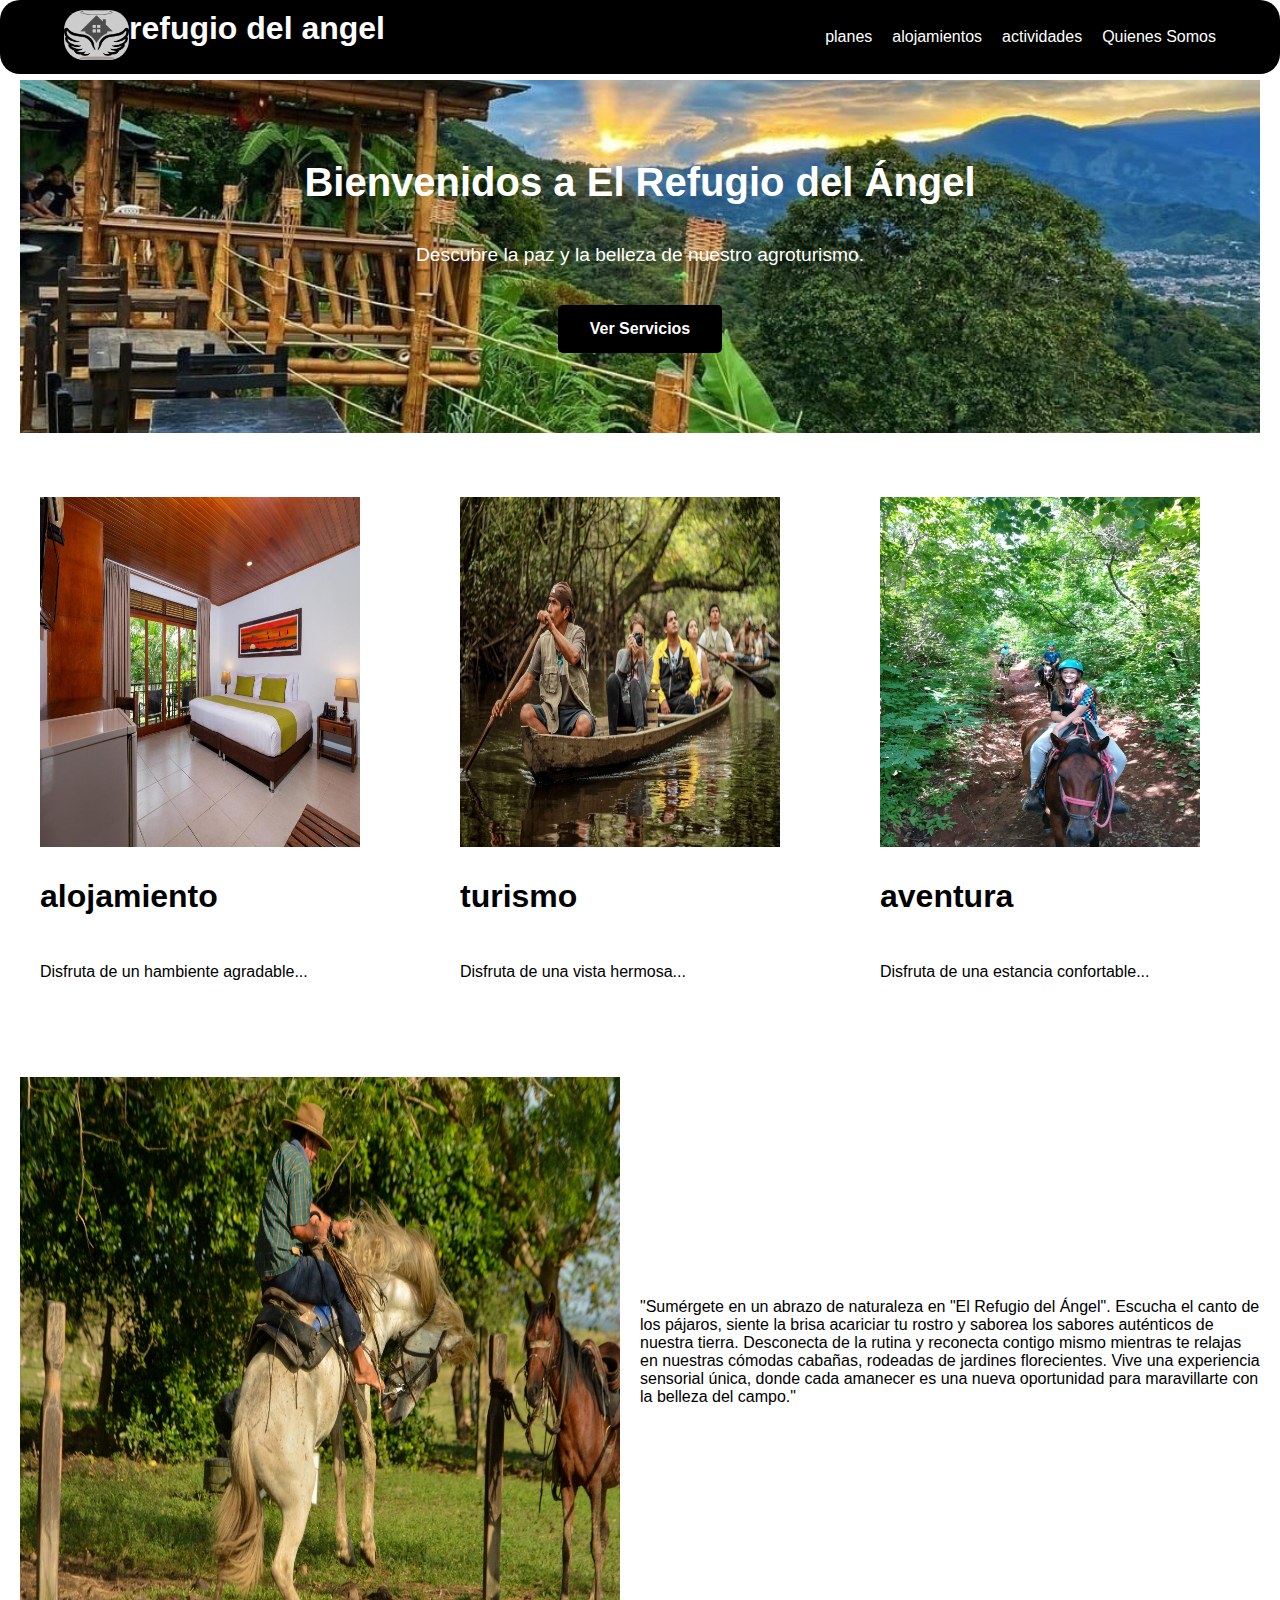
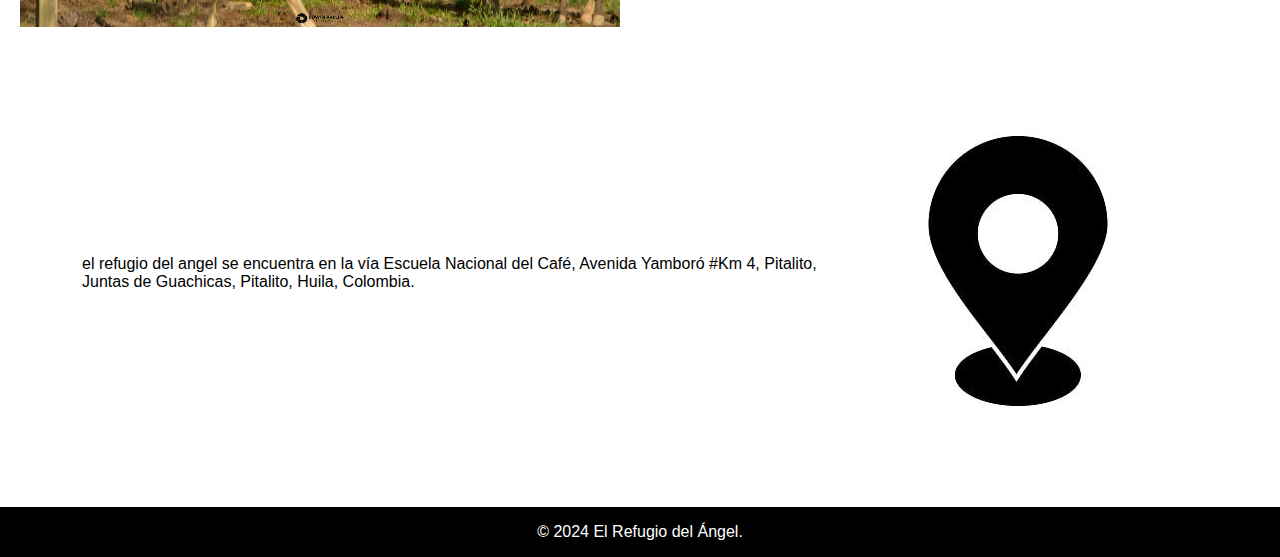
<file: index.html>
<!DOCTYPE html>
<html lang="es">
<head>
    <meta charset="UTF-8">
    <meta name="viewport" content="width=device-width, initial-scale=1.0">
    <title>El Refugio del Ángel - Inicio</title>
    <link rel="stylesheet" href="styles/styles.css">
</head>
<body>
    <header>
        <div class="container">
            <div class="logo">
            <a href="index.html">
                <img src="images/logorefugiodelangel-1.png" alt="logo de la finca">
            </a>
                <h1>refugio del angel</h1>
            
            </div>
            <nav>
                <ul>
                    <li><a href="planes.html">planes</a></li>
                    <li><a href="alojamiento.html">alojamientos</a></li>
                    <li><a href="actividades.html">actividades</a></li>
                    <li><a href="about.html">Quienes Somos</a></li>
                </ul>
            </nav>
        </div>
    </header>
    <main>
        <!-- Landing Page -->
        <section id="home" class="hero">
            <div class="container">
                <h2>Bienvenidos a El Refugio del Ángel</h2>
                <p>Descubre la paz y la belleza de nuestro agroturismo.</p>
                <a href="alojamiento.html" class="btn">Ver Servicios</a>
            </div>
        </section>
        <br><br><br>
        <section class="slider">
            
            <nav>

                <ul>
                    <li>
                        <div class="cabaña">
                            <a href="alojamiento.html""><img src="images/habitacion.jpg" alt="Cabaña 1"></a>
                            <h2>alojamiento</h2>
                            <p>Disfruta de un hambiente agradable...</p>
                        </div>
    
                    </li>
                    <li>
                        <div class="cabaña">
                            <a href="actividades.html" ><img src="images/turismo.jpg" alt="Cabaña 1"></a>
                            <h2>turismo </h2>
                            <p>Disfruta de una vista hermosa...</p>
                        </div>
    
    
    
                    </li>
                    <li>
                        
                        <div class="cabaña">
                            <a href="planes.html"><img src="images/aventuras.jpeg" alt="Cabaña 1"></a>
                            <h2>aventura </h2>
                            <p>Disfruta de una estancia confortable...</p>
                        </div>
                    </li>
                </ul>
            </nav>
            <br><br><br>
            
        </section>
        <section>

        
            <div class="txtimg">

                <img src="images/brrr.jpeg" alt="Descripción de la imagen" class="imagen">
                <p class="texto">"Sumérgete en un abrazo de naturaleza en "El Refugio del Ángel". Escucha el canto de los pájaros,
                    siente la brisa acariciar tu rostro y saborea los sabores auténticos de nuestra tierra. Desconecta de la rutina y 
                    reconecta contigo mismo mientras te relajas en nuestras cómodas cabañas, rodeadas de jardines florecientes. Vive 
                    una experiencia sensorial única, 
                    donde cada amanecer es una nueva oportunidad para maravillarte con la belleza del campo."</p>
            </div>
        </section>
    <section>
        <div class=" ubicacion">
            <p class="texto">el refugio del angel se encuentra en la vía Escuela Nacional del Café, Avenida Yamboró #Km 4, Pitalito, Juntas de Guachicas, Pitalito, Huila, Colombia.</p>
            <a href="https://www.google.com/maps/place/La+mondaquera/@7.1107437,-73.1112523,17z/data=!3m1!4b1!4m6!3m5!1s0x8e683f4eaa7659c1:0x8bdd47e044a342e8!8m2!3d7.1107437!4d-73.108672!16s%2Fg%2F11l6t_9mgr?entry=ttu&g_ep=EgoyMDI0MDkwOC4wIKXMDSoASAFQAw%3D%3D ">
                <img src="images/ubicacion.jpg" alt="Descripción de la imagen" class="ubi">
            </a>
            </div>
    </section>
        </body>
    </main>
    <footer>
        <div class="container">
            <p>&copy; 2024 El Refugio del Ángel.</p>
        </div>
    </footer>
</body>
</html>
</file>
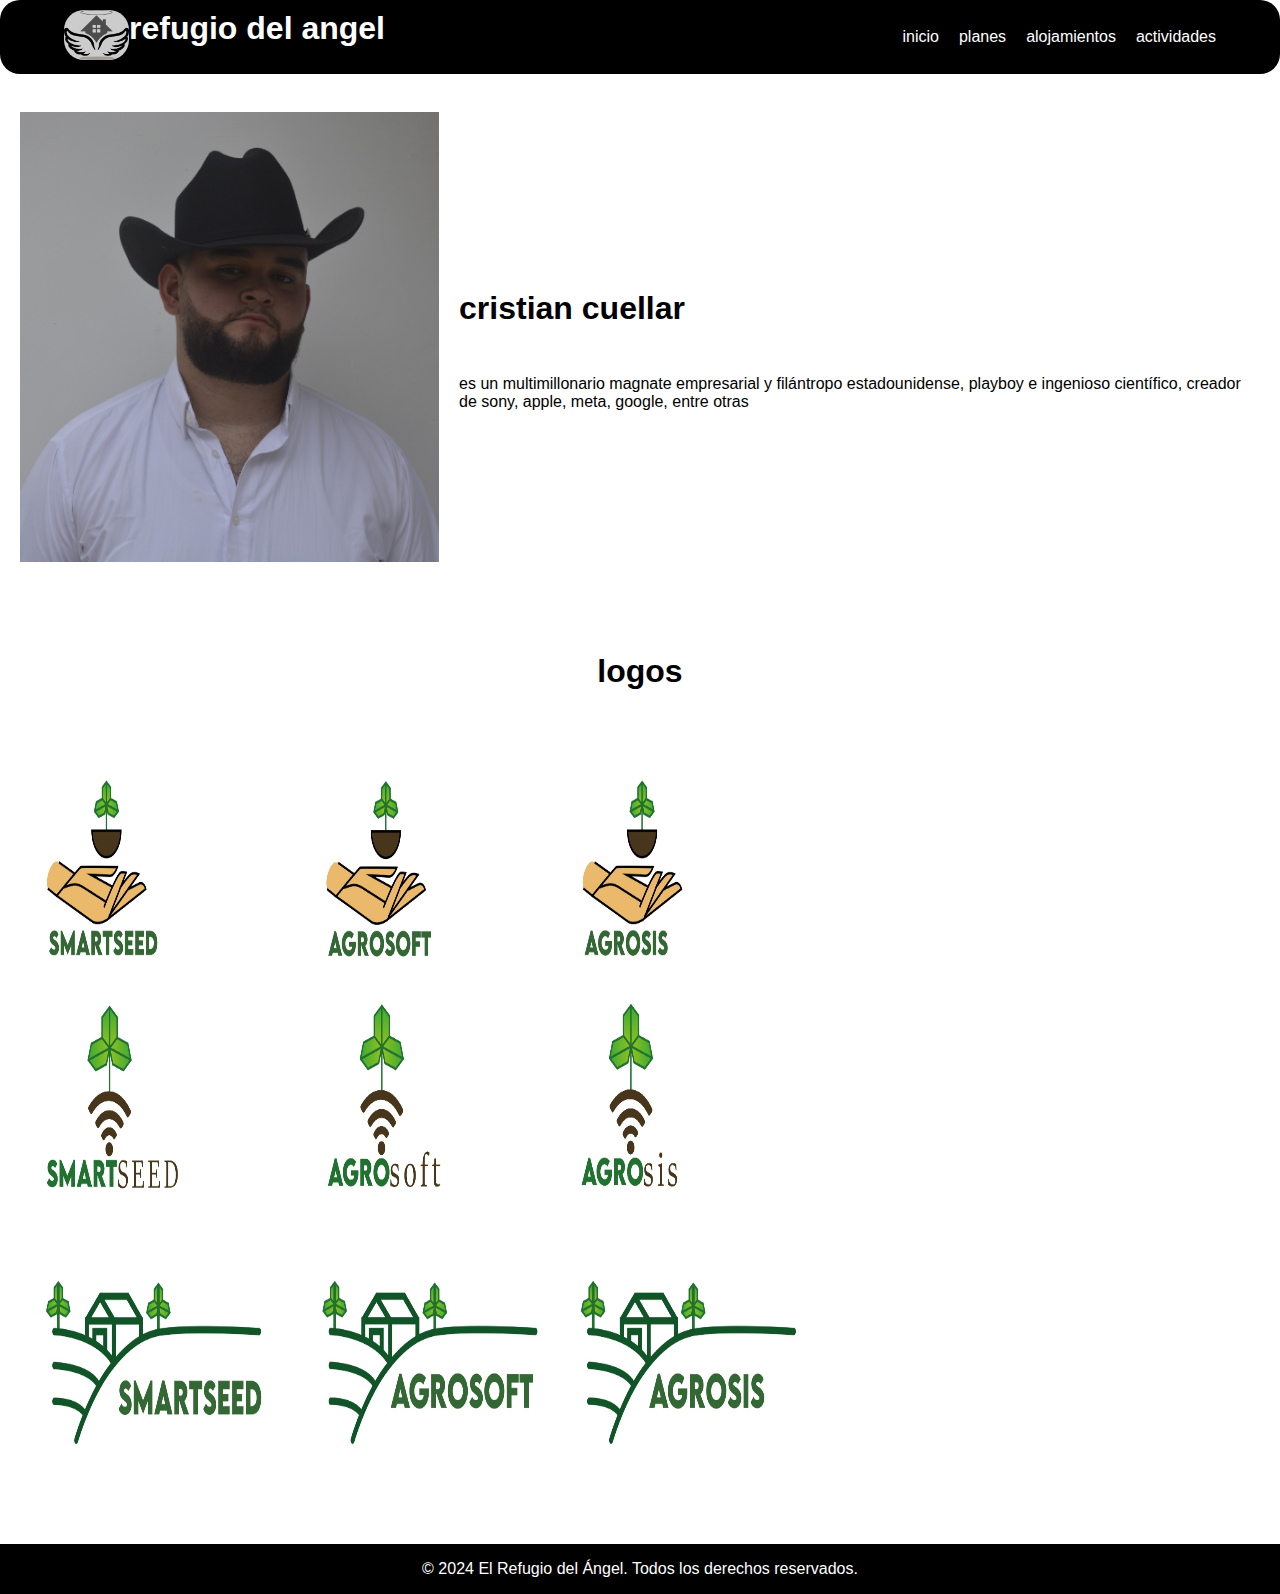
<file: about.html>
<!DOCTYPE html>
<html lang="es">
<head>
    <meta charset="UTF-8">
    <meta name="viewport" content="width=device-width, initial-scale=1.0">
    <title>El Refugio del Ángel - Quienes Somos</title>
    <link rel="stylesheet" href="styles/styles.css">
</head>
<body>
    <header>
        <div class="container">
            <div class="logo">
                <a href="index.html">
                    <img src="images/logorefugiodelangel-1.png" alt="logo de la finca">
                </a>
                <h1>refugio del angel</h1>
            </div>
            <nav>
                <ul>
                    <li><a href="index.html">inicio</a></li>
                    <li><a href="planes.html">planes</a></li>
                    <li><a href="services.html">alojamientos</a></li>
                    <li><a href="shop.html">actividades</a></li>
                </ul>
            </nav>
        </div>
    </header>
    <main>
        <section>

        
            <div class="txtimg">

                    <img src="images/_DSC0190.JPG" alt="Descripción de la imagen" class="yotas">
                <div>
                    <h2 >cristian cuellar</h2>
                    <p class="texto">es un multimillonario magnate empresarial y filántropo estadounidense, playboy e ingenioso científico, 
                        creador de sony, apple, meta, google, entre otras </p>
                </div>
            </div>
        </section>
        
        <section>

                <h2 class="logoss">logos</h2>
            <div >
                <img src="images/rect338.jpg" class="loogos" >
            </div>
        </section>
    </main>
    <footer>
        <div class="container">
            <p>&copy; 2024 El Refugio del Ángel. Todos los derechos reservados.</p>
        </div>
    </footer>
</body>
</html>
</file>
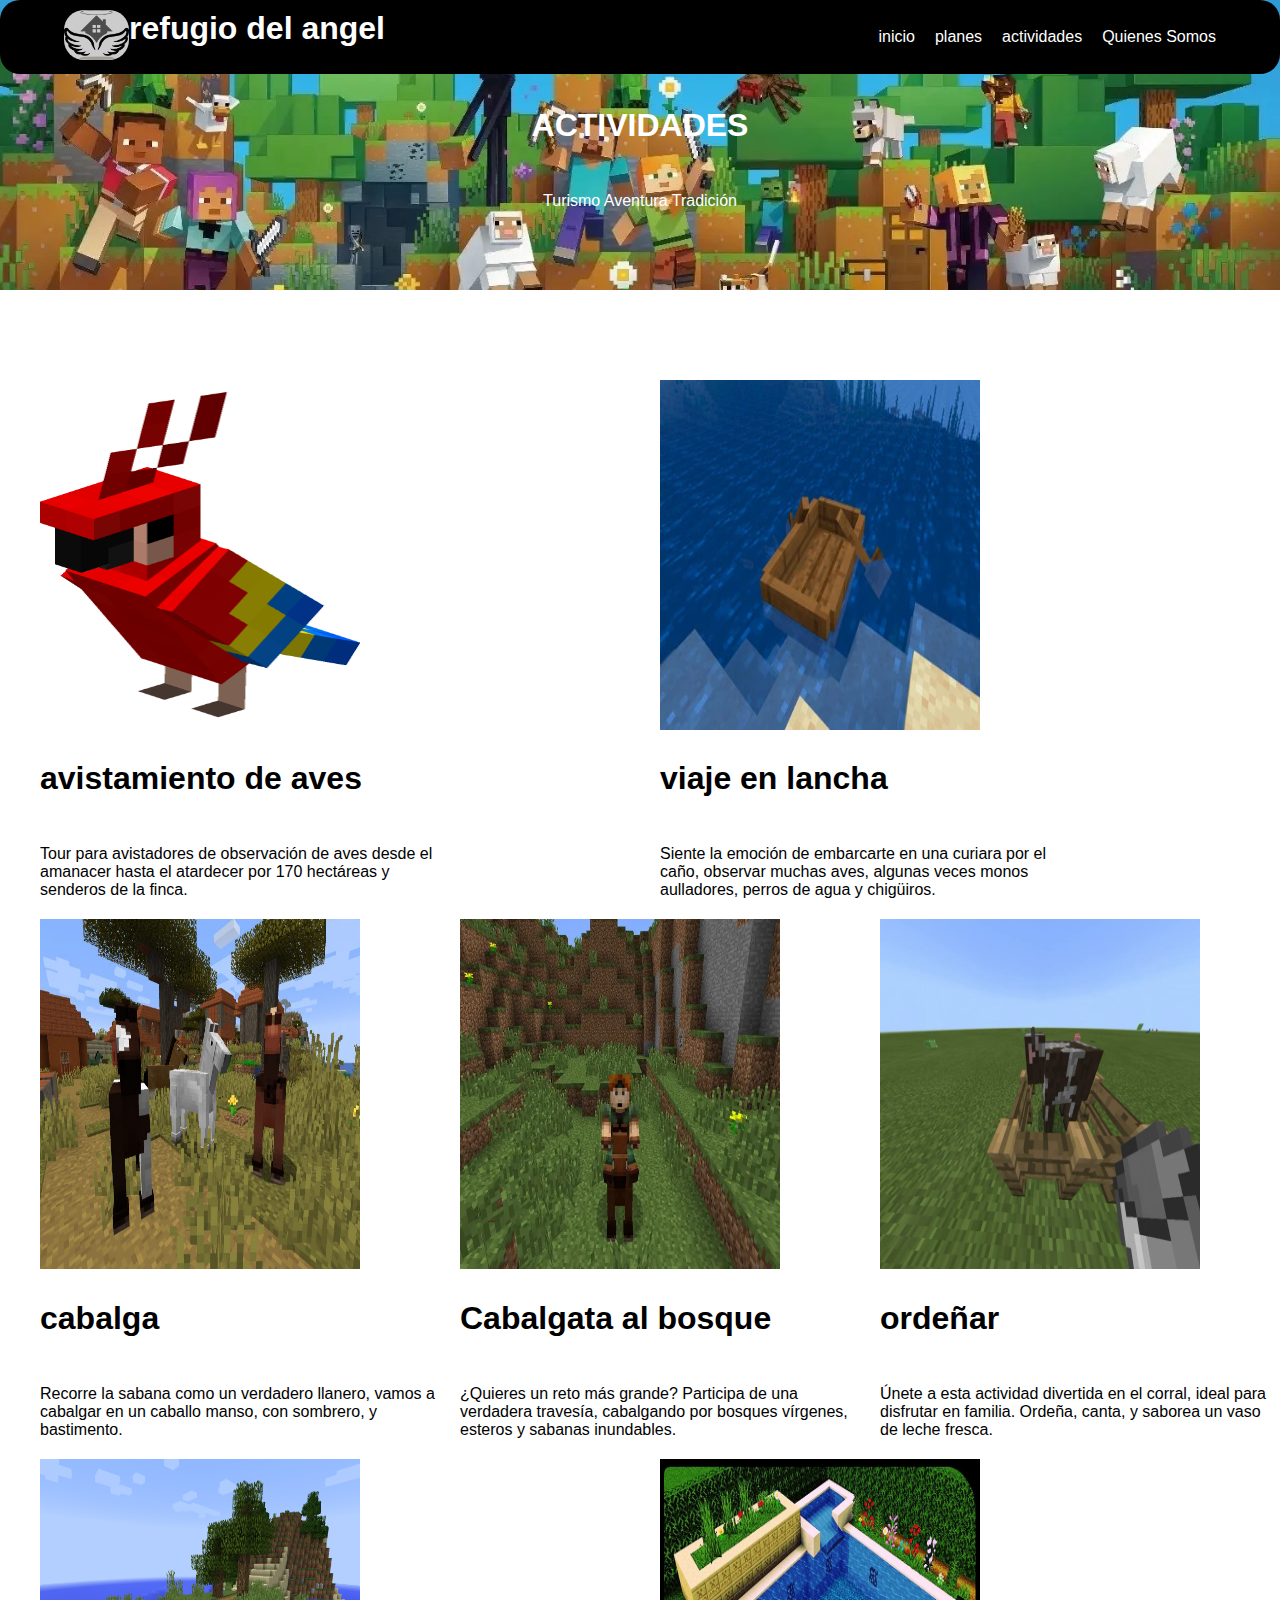
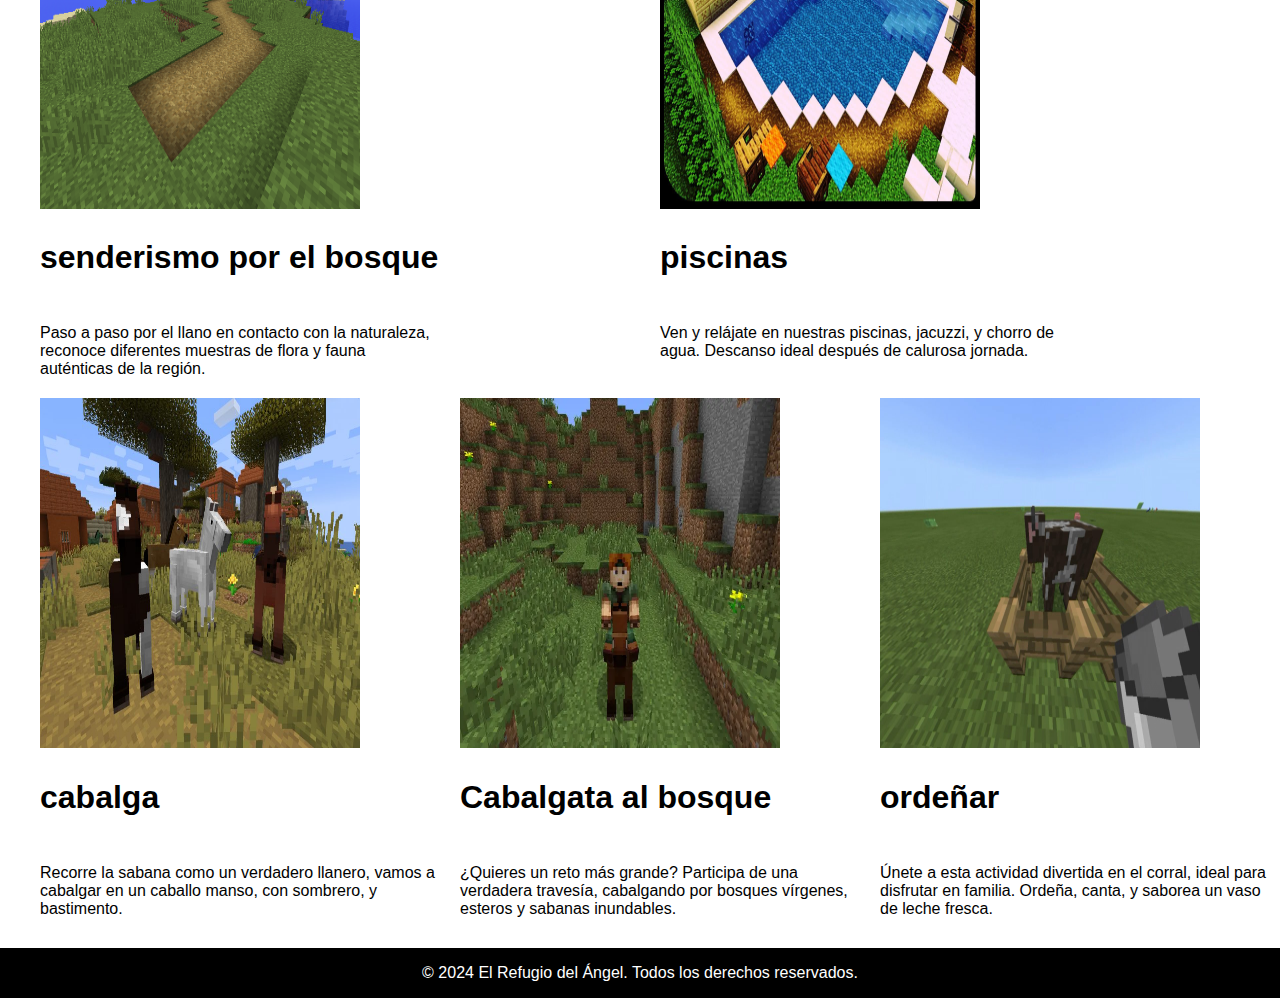
<file: actividades.html>
<!DOCTYPE html>
<html lang="es">
<head>
    <meta charset="UTF-8">
    <meta name="viewport" content="width=device-width, initial-scale=1.0">
    <title>El Refugio del Ángel - Servicios</title>
    <link rel="stylesheet" href="styles/styles.css">
</head>
<body>
    <header>
        <div class="container">
            <div class="logo">
                <a href="index.html">
                    <img src="images/logorefugiodelangel-1.png" alt="logo de la finca">
                </a>
                <h1>refugio del angel</h1>
            </div>
            <nav>
                <ul>
                    <li><a href="index.html">inicio</a></li>
                    <li><a href="planes.html">planes</a></li>                   
                    <li><a href="actividades.html">actividades</a></li>
                    <li><a href="about.html">Quienes Somos</a></li>
                </ul>
            </nav>
        </div>
    </header>

    <section id="home" class="ACT">
        <div class="container">
            <h2>ACTIVIDADES</h2>
            <span>Turismo Aventura Tradición</span>
        </div>
    </section>

    <main>

        <section class="slider">
            <nav>
                <ul>
                    <li>
                        <div class="cabaña">
                            <a href="#l""><img src="images/ave.webp" alt="Cabaña 1"></a>
                                <h2>avistamiento de aves</h2>
                                <p>Tour para avistadores de observación de aves desde el amanacer hasta el atardecer por 170 hectáreas y senderos de la finca.</p>
                        </div>
                    </li>

                    <li>
                        <div class="cabañas">
                            <a href="alojamiento.html" ><img src="images/lancha.webp" alt="Cabaña 1"></a>
                            <h2>viaje en lancha</h2>
                            <p>Siente la emoción de embarcarte en una curiara por el caño, observar muchas aves, algunas veces monos aulladores, perros de agua y chigüiros.</p>
                        </div>
                    </li>
                </ul>
            </nav>
        </section>

        <section class="slider">
            <nav>
                <ul>
                    <li>
                        <div class="cabañas">
                            <a href="alojamiento.html""><img src="images/cabayos.jpg" alt="Cabaña 1"></a>
                            <h2>cabalga</h2>
                            <p>Recorre la sabana como un verdadero llanero, vamos a cabalgar en un caballo manso, con sombrero, y bastimento.</p>
                        </div>
                    </li>

                    <li>
                        <div class="cabaña">
                            <a href="alojamiento.html" ><img src="images/montar caballo.webp" alt="Cabaña 1"></a>
                            <h2>Cabalgata al bosque</h2>
                            <p>¿Quieres un reto más grande? Participa de una verdadera travesía, cabalgando por bosques vírgenes, esteros y sabanas inundables.</p>
                        </div>
                    </li>

                        <li>
                            <div class="cabaña">
                                <a href="alojamiento.html" ><img src="images/ordeñar.jpg" alt="Cabaña 1"></a>
                                <h2> ordeñar</h2>
                                <p>Únete a esta actividad divertida en el corral, ideal para disfrutar en familia. Ordeña, canta, y saborea un vaso de leche fresca.</p>
                            </div>
                        </li>
                </ul>
            </nav>
        </section>

        <section class="slider">
            <nav>
                <ul>
                    <li>
                        <div class="cabaña">
                            <a href="#l""><img src="images/senderismo.png" alt="Cabaña 1"></a>
                                <h2>senderismo por el bosque</h2>
                                <p>Paso a paso por el llano en contacto con la naturaleza, reconoce diferentes muestras de flora y fauna auténticas de la región.</p>
                        </div>
                    </li>

                    <li>
                        <div class="cabañas">
                            <a href="alojamiento.html" ><img src="images/piscina.jpg" alt="Cabaña 1"></a>
                            <h2>piscinas</h2>
                            <p>Ven y relájate en nuestras piscinas, jacuzzi, y chorro de agua. Descanso ideal después de calurosa jornada.</p>
                        </div>
                    </li>
                </ul>
            </nav>
        </section>

        <section class="slider">
            <nav>
                <ul>
                    <li>
                        <div class="cabañas">
                            <a href="alojamiento.html""><img src="images/cabayos.jpg" alt="Cabaña 1"></a>
                            <h2>cabalga</h2>
                            <p>Recorre la sabana como un verdadero llanero, vamos a cabalgar en un caballo manso, con sombrero, y bastimento.</p>
                        </div>
                    </li>

                    <li>
                        <div class="cabaña">
                            <a href="alojamiento.html" ><img src="images/montar caballo.webp" alt="Cabaña 1"></a>
                            <h2>Cabalgata al bosque</h2>
                            <p>¿Quieres un reto más grande? Participa de una verdadera travesía, cabalgando por bosques vírgenes, esteros y sabanas inundables.</p>
                        </div>
                    </li>

                        <li>
                            <div class="cabaña">
                                <a href="alojamiento.html" ><img src="images/ordeñar.jpg" alt="Cabaña 1"></a>
                                <h2> ordeñar</h2>
                                <p>Únete a esta actividad divertida en el corral, ideal para disfrutar en familia. Ordeña, canta, y saborea un vaso de leche fresca.</p>
                            </div>
                        </li>
                </ul>
            </nav>
        </section>

        

    </main>
    <footer>
        <div class="container">
            <p>&copy; 2024 El Refugio del Ángel. Todos los derechos reservados.</p>
        </div>
    </footer>
</body>
</html>
</file>
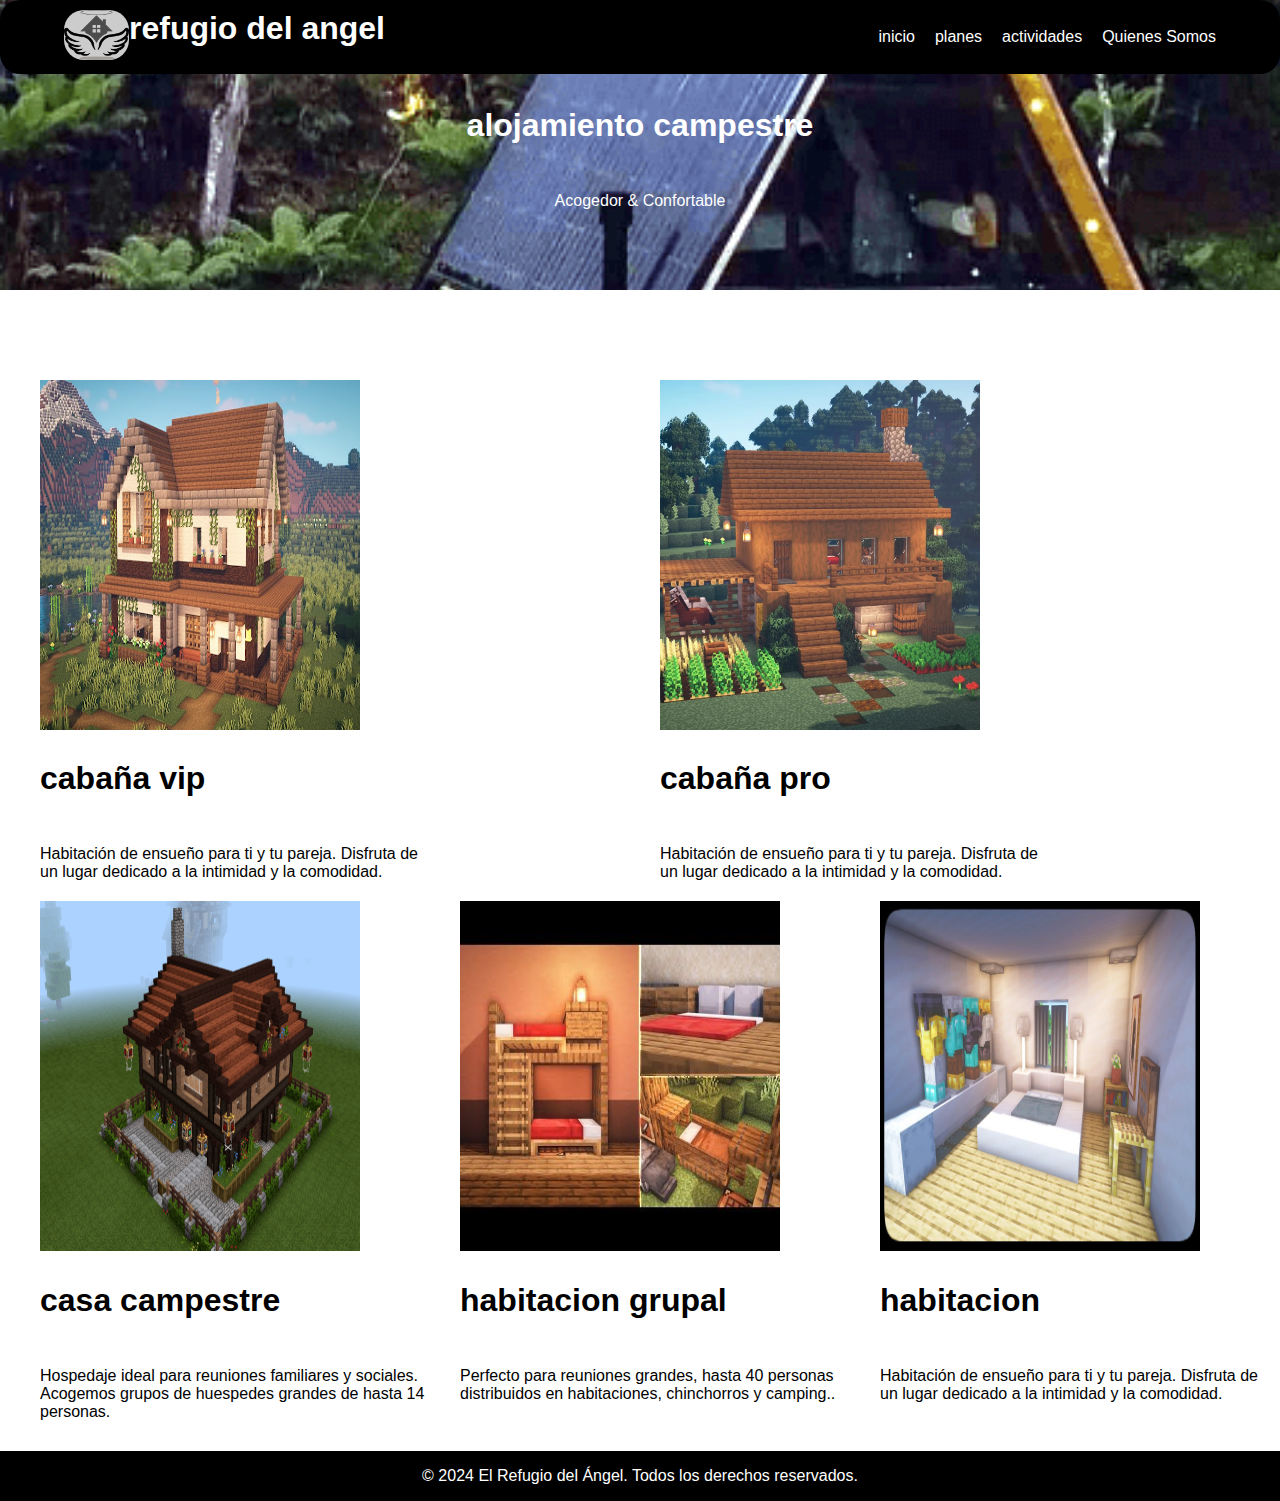
<file: alojamiento.html>
<!DOCTYPE html>
<html lang="es">
<head>
    <meta charset="UTF-8">
    <meta name="viewport" content="width=device-width, initial-scale=1.0">
    <title>El Refugio del Ángel - Servicios</title>
    <link rel="stylesheet" href="styles/styles.css">
</head>
<body>
    <header>
        <div class="container">
            <div class="logo">
                <a href="index.html">
                    <img src="images/logorefugiodelangel-1.png" alt="logo de la finca">
                </a>
                <h1>refugio del angel</h1>
            </div>
            <nav>
                <ul>
                    <li><a href="index.html">inicio</a></li>
                    <li><a href="planes.html">planes</a></li>                   
                    <li><a href="actividades.html">actividades</a></li>
                    <li><a href="about.html">Quienes Somos</a></li>
                </ul>
            </nav>
        </div>
    </header>

    <section id="home" class="aloja">
        <div class="container">
            <h2>alojamiento campestre</h2>
            <span>Acogedor & Confortable</span>
        </div>
    </section>

    <main>

        <section class="slider">
            <nav>
                <ul>
                    <li>
                        <div class="cabaña">
                            <a href="#l""><img src="images/cabaña 1.jpg" alt="Cabaña 1"></a>
                                <h2>cabaña vip</h2>
                                <p>Habitación de ensueño para ti y tu pareja. Disfruta de un lugar dedicado a la intimidad y la comodidad.</p>
                        </div>
                    </li>

                    <li>
                        <div class="cabañas">
                            <a href="alojamiento.html" ><img src="images/cabaña 2.webp" alt="Cabaña 1"></a>
                            <h2>cabaña pro</h2>
                            <p>Habitación de ensueño para ti y tu pareja. Disfruta de un lugar dedicado a la intimidad y la comodidad.</p>
                        </div>
                    </li>
                </ul>
            </nav>
        </section>

        <section class="slider">
            <nav>
                <ul>
                    <li>
                        <div class="cabañas">
                            <a href="alojamiento.html""><img src="images/casa campestre.png" alt="Cabaña 1"></a>
                            <h2>casa campestre</h2>
                            <p>Hospedaje ideal para reuniones familiares y sociales. Acogemos grupos de huespedes grandes de hasta 14 personas.</p>
                        </div>
                    </li>

                    <li>
                        <div class="cabaña">
                            <a href="alojamiento.html" ><img src="images/habitacion grupal.jpg" alt="Cabaña 1"></a>
                            <h2>habitacion grupal</h2>
                            <p>Perfecto para reuniones grandes, hasta 40 personas distribuidos en habitaciones, chinchorros y camping..</p>
                        </div>
                    </li>

                        <li>
                            <div class="cabaña">
                                <a href="alojamiento.html" ><img src="images/habitaciona.jpg" alt="Cabaña 1"></a>
                                <h2> habitacion </h2>
                                <p>Habitación de ensueño para ti y tu pareja. Disfruta de un lugar dedicado a la intimidad y la comodidad.</p>
                            </div>
                        </li>
                </ul>
            </nav>
        </section>

    </main>
    <footer>
        <div class="container">
            <p>&copy; 2024 El Refugio del Ángel. Todos los derechos reservados.</p>
        </div>
    </footer>
</body>
</html>
</file>
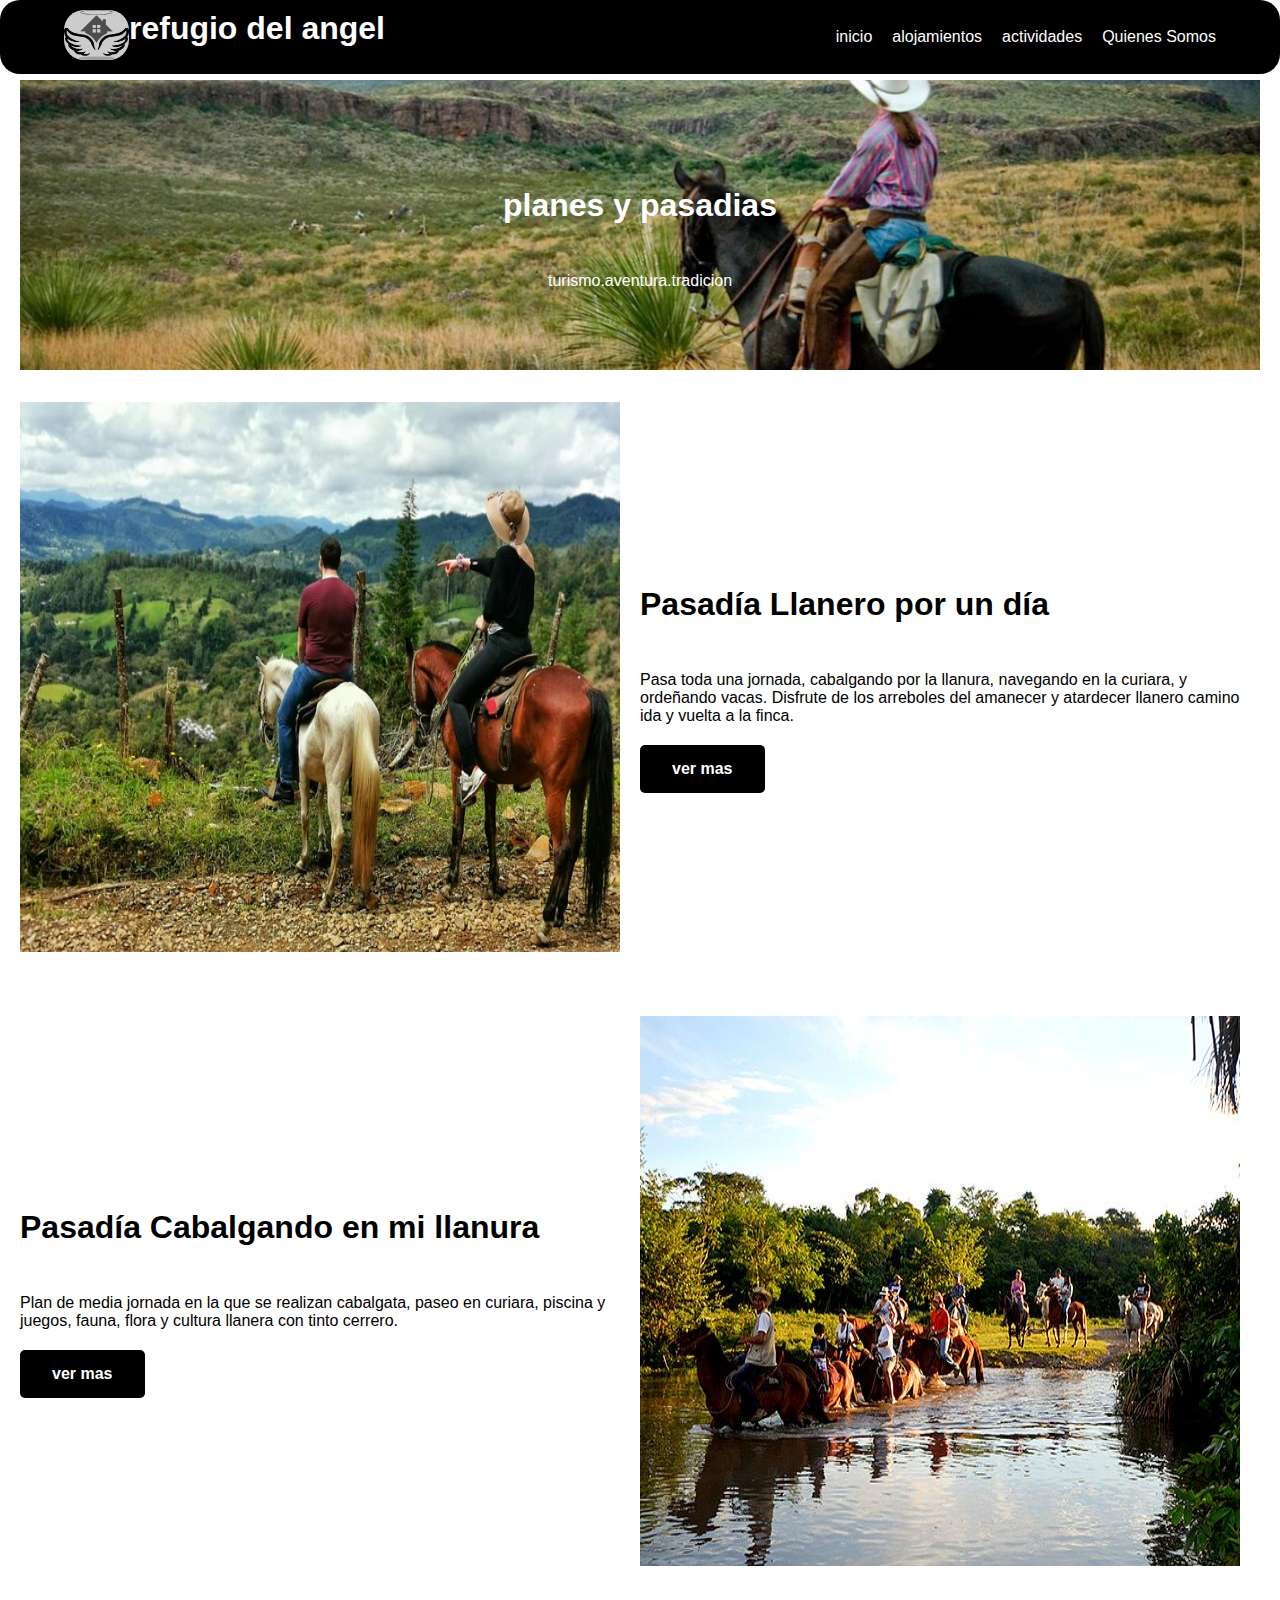
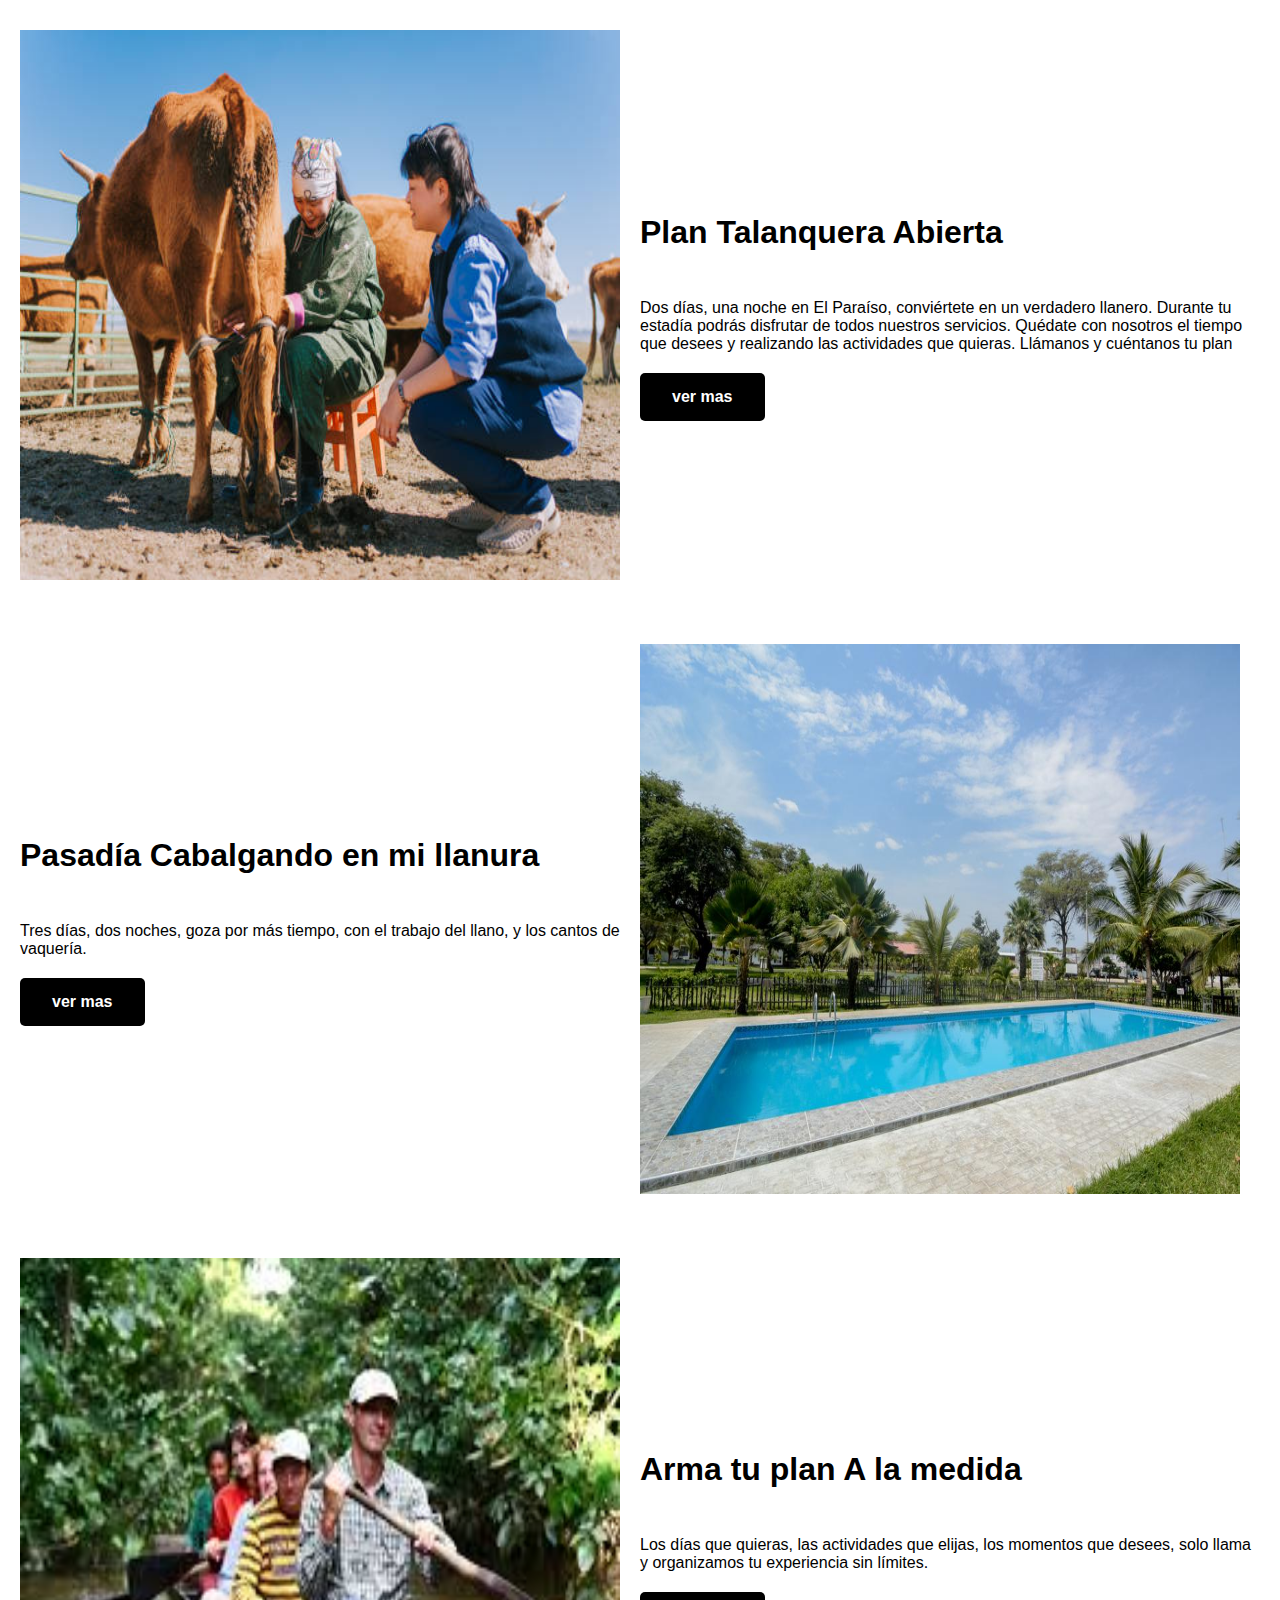
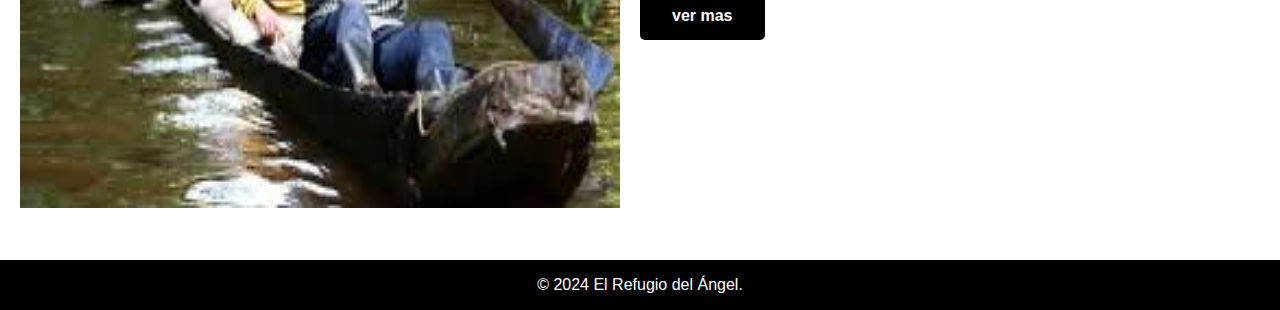
<file: planes.html>
<!DOCTYPE html>
<html lang="es">
<head>
    <meta charset="UTF-8">
    <meta name="viewport" content="width=device-width, initial-scale=1.0">
    <title>El Refugio del Ángel - Servicios</title>
    <link rel="stylesheet" href="styles/styles.css">
</head>
<body>
    <header>
        <div class="container">
            <div class="logo">
                <a href="index.html">
                    <img src="images/logorefugiodelangel-1.png" alt="logo de la finca">
                </a>
                <h1>refugio del angel</h1>
            </div>
            <nav>
                <ul>
                    <li><a href="index.html">inicio</a></li>
                    <li><a href="alojamiento.html">alojamientos</a></li>
                    <li><a href="actividades.html">actividades</a></li>
                    <li><a href="about.html">Quienes Somos</a></li>
                </ul>
            </nav>
        </div>
    </header>
    <main>

        <section id="home" class="planes">
            <div class="container">
                <h2>planes y pasadias</h2>
                <span>turismo.aventura.tradicion</span>
            </div>
        </section>

        
        <section>
            <div class="txtimg">
                    <img src="images/caballos.jpg" alt="Descripción de la imagen" class="imagen">
                <div>
                    <h2>Pasadía
                    Llanero por un día</h2>
                    <p class="texto">Pasa toda una jornada, cabalgando por la llanura, navegando en la curiara, y ordeñando vacas. 
                    Disfrute de los arreboles del amanecer y atardecer llanero camino ida y vuelta a la finca.
                    </p>
                    <a href="#alojamiento" class="btn">ver mas</a>
                </div>
            </div>
        </section>
        
        <section>
            <div class="txtimg">
                <div> 
                    <h2>Pasadía
                    Cabalgando en mi llanura</h2>
                    <p class="texto">Plan de media jornada en la que se realizan cabalgata, paseo en curiara, piscina y juegos,
                    fauna, flora y cultura llanera con tinto cerrero.
                    </p>
                    <a href="#alojamiento" class="btn">ver mas</a>
                </div>
            <img src="images/caballos 2.jpg" alt="Descripción de la imagen" class="imagen">
            </div>
        </section>

        <section>
            <div class="txtimg"> 
                    <img src="images/ordeño.jpg" alt="Descripción de la imagen" class="imagen">
                <div>
                    <h2>Plan
                    Talanquera Abierta</h2>
                    <p class="texto">Dos días, una noche en El Paraíso, conviértete en un verdadero llanero.  
                    Durante tu estadía podrás disfrutar de todos nuestros servicios. 
                    Quédate con nosotros el tiempo que desees y realizando las actividades que quieras. Llámanos y cuéntanos tu plan
                    </p>
                    <a href="#alojamiento" class="btn">ver mas</a>
                </div>
            </div>
        </section>

        <section>
            <div class="txtimg">
                <div>
                    <h2>Pasadía
                    Cabalgando en mi llanura</h2>
                    <p class="texto">Tres días, dos noches, goza por más tiempo,
                    con el trabajo del llano, y los cantos de vaquería.
                    </p>
                    <a href="#alojamiento" class="btn">ver mas</a>
                </div>
            <img src="images/aja.jpg" alt="Descripción de la imagen" class="imagen">
            </div>
        </section>

        <section>
            <div class="txtimg">
                    <img src="images/blaa.jpg" alt="Descripción de la imagen" class="imagen">
                <div>
                    <h2>Arma tu plan
                    A la medida</h2>
                    <p class="texto">Los días que quieras, las actividades que elijas, los momentos que desees, solo llama y organizamos tu experiencia sin límites.   
                    </p>
                    <a href="#alojamiento" class="btn">ver mas</a>
                </div>
            </div>
        </section>
        
    </main>
    <footer>
        <div class="container">
            <p>&copy; 2024 El Refugio del Ángel.</p>
        </div>
    </footer>
</body>
</html>
</file>
<file: styles/styles.css>
/* styles.css */

/* Estilos básicos */
body {
    font-family: Arial, sans-serif;
    margin: 0;
    padding: 0;
    color: #000000;
}

header {
    position: fixed; 
    top: 0;
    left: 0;
    width: 100%; 
    background-color: #000000; 
    color: white; 
    padding: 10px 0; 
    text-align: center; 
    z-index: 1000; 
    border-radius: 20px;
}
main {
    margin-top: 60px; 
    padding: 20px; 
}
header .container {
    width: 90%;
    margin: 0 auto;
    display: flex;
    justify-content: space-between;
    align-items: center;
}
.logo {
    display: flex;
    text-align: center;
    color: #ffffff;
    
    
}

.logo img {
    height: 50px;
    background-color: #ccc;
    border-radius: 20PX;
    
}


header h1 {
    margin: 0;
}

nav ul {
    list-style: none;
    margin: 0;
    padding: 0;
    display: flex;
}

nav ul li {
    margin-left: 20px;
    position: relative;
}

nav ul li a {
    color: white;
    text-decoration: none;
}

nav ul li ul {
    display: none;
    position: absolute;
    top: 100%;
    left: 0;
    background-color: #000000;
    padding: 0;
    margin: 0;
    list-style: none;
}

nav ul li:hover ul {
    display: block;
}

nav ul li ul li {
    display: block;
    margin: 0;
}

nav ul li ul li a {
    padding: 10px 20px;
    display: block;
}

/* Estilos para el main */
.hero {
    background-image: url('../images/hero-image.jpg'); 
    background-size: cover;
    background-position: center;
    color: white;
    text-align: center;
    padding: 5em 0;
}

.planes {
    background-image: url('../images/planes.jpg'); 
    background-size: cover;
    background-position: center;
    color: white;
    text-align: center;
    padding: 5em 0;
}
.aloja {
    background-image: url('../images/cabaña.png'); 
    background-size: cover;
    background-position: center;
    color: white;
    text-align: center;
    padding: 5em 0;
}
.ACT {
    background-image: url('../images/ACTIVIDADESS.webp'); 
    background-size: cover;
    background-position: center;
    color: white;
    text-align: center;
    padding: 5em 0;
}
.hero h2 {
    margin: 0;
    font-size: 2.5em;
}

.hero p {
    font-size: 1.2em;
}

.btn {
    text-align: center;
    display: flex;
    background-color: #fff;
    color: #000000;
    padding: 10px 20px;
    text-decoration: none;
    border-radius: 5px;
    font-weight: bold;
    margin-top: 20px;
    
}

section {
    padding: 2em 0;
}

section h2 {
    font-size: 2em;
    padding-bottom: 0.5em;
    margin-bottom: 1em;
}

.service {
    margin-bottom: 1.5em;
}

ul {
    list-style: none;
    padding: 0;
}

ul li {
    margin: 10px 0;
}

ul li a {
    text-decoration: none;
    color: #000000;
}
.slider {

    margin: 0;
    padding: 0;
}
.slider ul {
    display: flex;
}

.slider li {
    width: 100%;
    list-style: none;
}
.slider img {
    width: 100%;
    height: 100%;
}
.cabaña {
    padding: 0 px;
    margin-bottom: 10px;
    display: inline-block;
    width: 400px;
    height: 350px;
}

.cabaña img {
    max-width: 80%;
}
.cabañas {
    align-items: center;
    padding: 0 px;
    margin-bottom: 10px;
    display: inline-block;
    width: 400px;
    height: 350px;
}
.cabañas img {
    max-width: 80%;
}



.btn {
    background-color: #000000;
    color: white;
    padding: 15px 32px;
    text-align: center;
    text-decoration: none;
    display: inline-block;
}
.txtimg {
    display: flex;
    align-items: center; 
}
.yotas{

    max-width: 500px; 
    height: 450px;
    margin-right: 20px; 

}
.imagen {
    max-width: 600px; 
    height: 550px;
    margin-right: 20px; 
}

.texto {
    margin: 0;

}


.ubicacion {
    width: 90%;
    margin: 0 auto;
    display: flex;
    justify-content: space-between;
    align-items: center;
}
.logoss {
    text-align: center;
}
.loogos {
    align-items: center;
    max-width: 800px; 
    height: 750px;
    margin-right: 20px; 
}

/* Estilos para el footer */
footer {
    background-color: #000000;
    color: rgb(255, 255, 255);
    text-align: center;
    padding: 1em 0;
}

footer p {
    margin: 0;
}

/* Media Queries para Responsividad */
@media (max-width: 768px) {
    header .container {
        flex-direction: column;
        align-items: flex-start;
    }

    nav ul {
        flex-direction: column;
        margin-top: 10px;
    }

    nav ul li {
        margin: 5px 0;
    }

    .hero h2 {
        font-size: 1.8em;
    }

    .hero p {
        font-size: 1em;
    }
}
</file>
